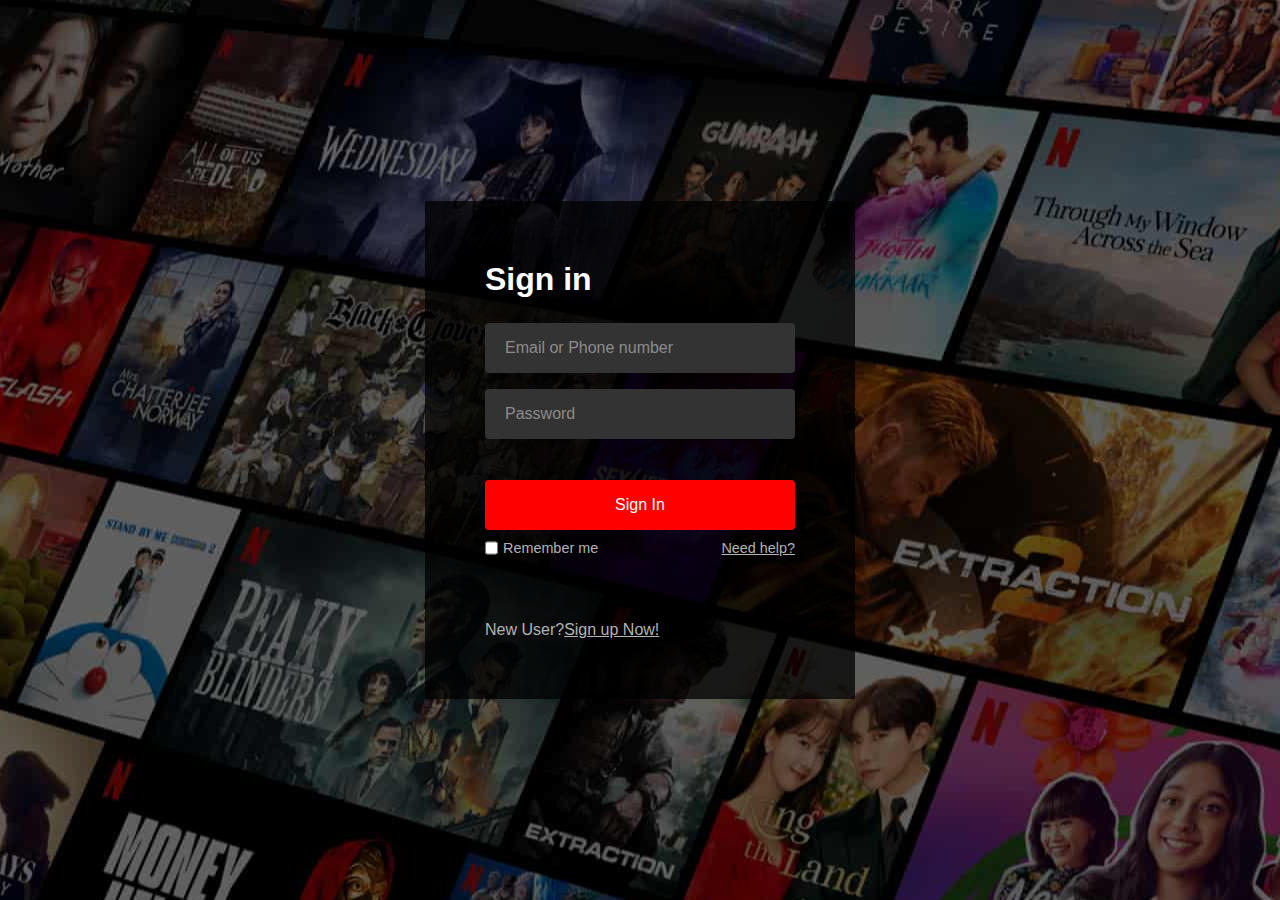
<file: Video website/Website/src/login.html>
<html>
    <head>
            <meta name="viewport" content="width=device-width, initial-scale=1.0" />
            <link rel="stylesheet" href="login.css" />
            <title>Login </title>
    </head>
    <body>
        <!-- <nav>
            <a href = "#"> <img src = "../logo.svg" alt="logo"></a>
        </nav> -->
        <div class="form-wrapper">
            <h2> Sign in</h2>
            <form action = "./videos.html">
                <div class="form-control">
                    <input type="text" required>
                    <label>Email or Phone number</label>
                </div>
                <div class="form-control">
                        <input type="password" required>
                        <label>Password</label>
                </div>
                <button type="submit">Sign In</button>
            <div class="form-help">
                <div class="remember-me">
                    <input type = "checkbox" id = "remember-me">
                    <label for = "remember-me">Remember me</label>
                </div>
                <a href = "#">Need help?</a>
            </div>
            </form>
            <p> New User?<a href="#" >Sign up Now!</a></p>
    </body>
</html>
</file>
<file: Video website/Website/src/login.css>
*{
    margin: 0;
    padding: 0;
    box-sizing: border-box;
    font-family: 'Roboto',sans-serif;
}
body{
    background: #000;
}
body::before{
    content: "";
    position: absolute;
    left: 0;
    top: 0;
    width: 100%;
    height: 100%;
    opacity: 0.5;
    background: url("../hero-img.jpg");
    background-position: center;
}
nav{
    position: fixed;
    z-index: 1;
    padding: 25px 60px;
}
nav a img{
    width: 160px;
}
.form-wrapper{
    position: absolute;
    left: 50%;
    top: 50%;
    width: 430px;
    padding: 60px;
    background: rgba(0,0,0,0.75);
    transform: translate(-50%,-50%);
}
.form-wrapper h2{
    color: #fff;
    font-size: 2rem;
}
.form-wrapper form{
    margin: 25px 0 65px;
}
form .form-control{
    position: relative;
    height: 50px;
    margin-bottom: 16px;
}
.form-control input{
    height: 100%;
    width: 100%;
    background: #333;
    outline: none;
    border: none;
    color: #fff;
    font-size: 1rem;
    border-radius: 4px;
    padding: 0 20px;
}
.form-control label{
    position: absolute;
    left: 20px;
    top: 25px;
    color: #8c8c8c;
    pointer-events: none;
    font-size: 1rem;
    transform: translateY(-50%);
    transition: all 0.1s ease;
}
.form-control input:is(:focus, :valid) ~ label{
    font-size: 0.75rem;
    transform: translateY(-130%);
}
form button{
    width:100%;
    padding: 16px 0;
    font-size: 1rem;
    border: none;
    outline: none;
    color: #fff;
    cursor: pointer;
    font-weight: 500;
    border-radius: 4px;
    background: red;
    margin: 25px 0 10px;
    transition: 0.1s ease;
}
form button:hover{
    background: #c40812;
}
form .form-help{
    display: flex;
    justify-content: space-between;
}
form .remember-me {
   display: flex;
   accent-color: #b3b3b3;

}
form .remember-me input{
    margin-right: 5px;
    accent-color: #b3b3b3;
}
form .form-help :where(label, a){
 font-size: 0.9rem;   
}
.form-wrapper :where(label, p, small, a){
    color: #b3b3b3;

}
@media(max-width: 740px){
    body::before{
        display: none;
    }
    nav, .form-wrapper{
        padding: 20px;
    }
    nav a img{
        width:140px;
    }
    .form-wrapper{
        top: 43%;
        width: 100%
    }
    .form-wrapper form{
        margin: 25px 0 40px;
    } 
}
</file>
